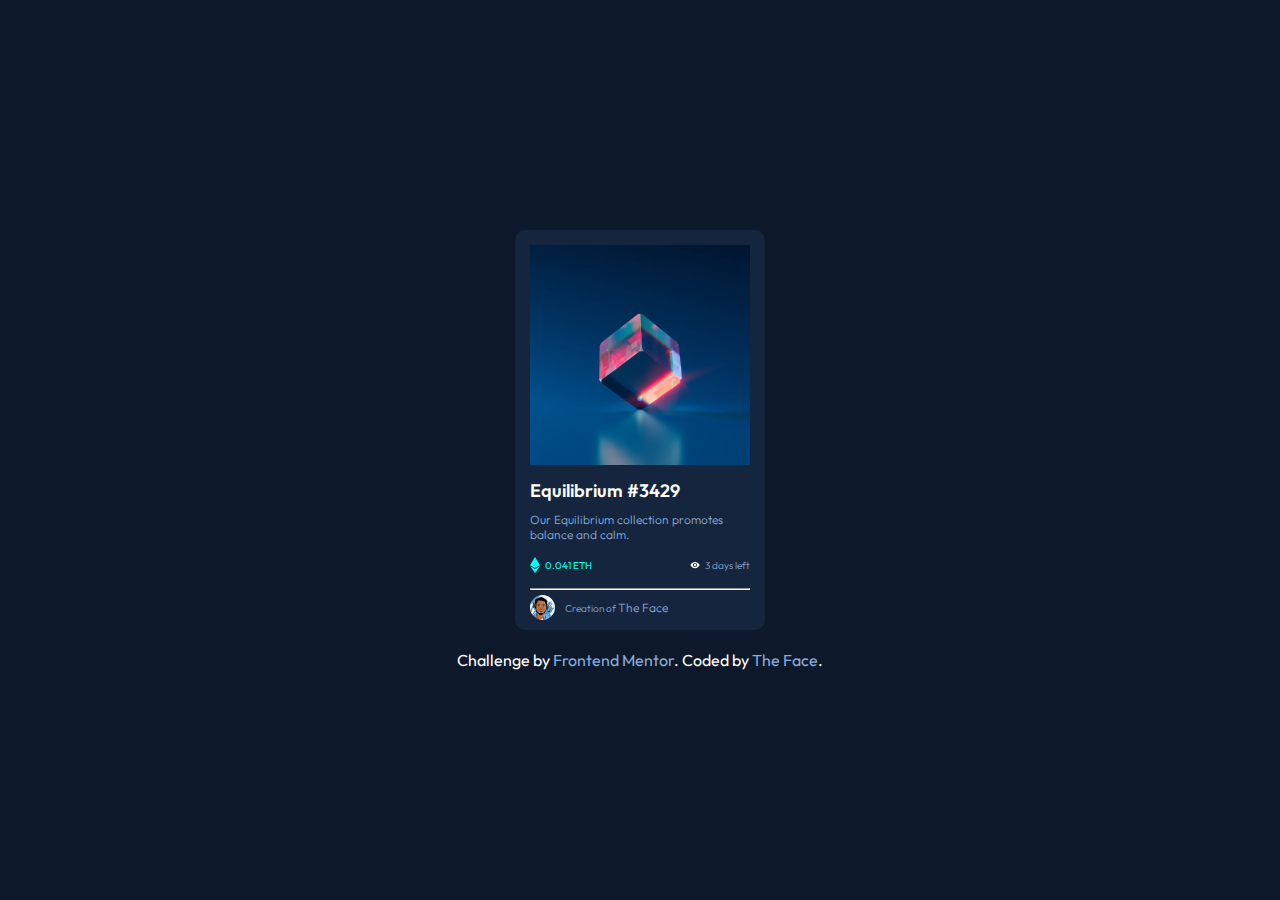
<file: index.html>
<!DOCTYPE html>
<html lang="en">
  <head>
    <meta charset="UTF-8" />
    <meta http-equiv="X-UA-Compatible" content="IE=edge" />
    <meta name="viewport" content="width=device-width, initial-scale=1.0" />
    <link rel="stylesheet" href="style.css" />
    <title>NFT preview card by The Face</title>
  </head>
  <body>
    <div class="card" role="main">
        <div class="image"  role="none presentation">
      <img src="./images/image-equilibrium.jpg" alt="" /></div>
      <h1>Equilibrium #3429</h1>
      <p>Our Equilibrium collection promotes balance and calm.</p>
      <div class="price"  role="none presentation">
        <div class="eth"  role="none presentation">
          <img src="./images/icon-ethereum.svg" alt="" />0.041 ETH
        </div>
        <div class="time"  role="none presentation">
          <img src="./images/icon-view.svg" alt="" />3 days left
        </div>
      </div>
      <hr />
      <div class="footer"  role="none presentation">
      <img src="./images/theface.jpg" alt="" class="author" />
      <p> Creation of <span>The Face</span> </p>
    </div></div>
    <div class="attribution"  role="contentinfo">
        Challenge by <a href="https://www.frontendmentor.io?ref=challenge" target="_blank">Frontend Mentor</a>. 
        Coded by <a href="#">The Face</a>.
  </body>
</html>
</file>
<file: style.css>
@import url("https://fonts.googleapis.com/css2?family=Outfit:wght@300;400;600&family=Poppins:wght@100;300;400;500&display=swap");

* {
  padding: 0;
  margin: 0;
  box-sizing: border-box;
}

body {
  background: hsl(217, 54%, 11%);
  display: flex;
  justify-content: center;
  align-items: center;
  height: 100vh;
  flex-direction: column;
  font-family: Outfit;
}

.card {
  width: 250px;
  height: 400px;
  background: hsl(216, 50%, 16%);
  border-radius: 10px;
  padding: 15px;
}

.card img {
  width: 100%;
}

.card img:active {
  opacity: 0.4;
}

.image:active {
  background: hsl(178, 100%, 50%);
}

.card h1 {
  margin: 10px 0;
  color: hsl(0, 0%, 100%);
  font-weight: 600;
  font-size: 18px;
}

.card h4:active {
  color: hsl(178, 100%, 50%);
}

.card p {
  color: hsl(215, 51%, 70%);
  font-size: 12px;
  font-weight: 300;
}

.price {
  display: flex;
  justify-content: space-between;
  margin: 15px 0;
  font-size: 10px;
}

.price div {
  display: flex;
  justify-content: center;
  align-items: center;
}

.price img {
  width: 10px;
  margin-right: 5px;
}

.eth {
  color: hsl(178, 100%, 50%);
  font-weight: 400;
}

.time {
  color: hsl(215, 51%, 70%);
  font-weight: 300;
}

hr {
  color: hsl(215, 32%, 27%);
}

.footer {
  display: flex;
  align-items: center;
  margin-top: 5px;
}

.footer p {
  font-size: 10px;
}

.footer span {
  font-size: 12px;
}

img.author {
  height: 25px;
  width: 25px;
  border-radius: 50%;
  margin-right: 10px;
}

.footer span:active {
  color: hsl(178, 100%, 50%);
}

.attribution {
  color: hsl(0, 0%, 100%);
  margin-top: 20px;
}

.attribution a {
  text-decoration: none;
  color: hsl(215, 51%, 70%);
}
</file>
